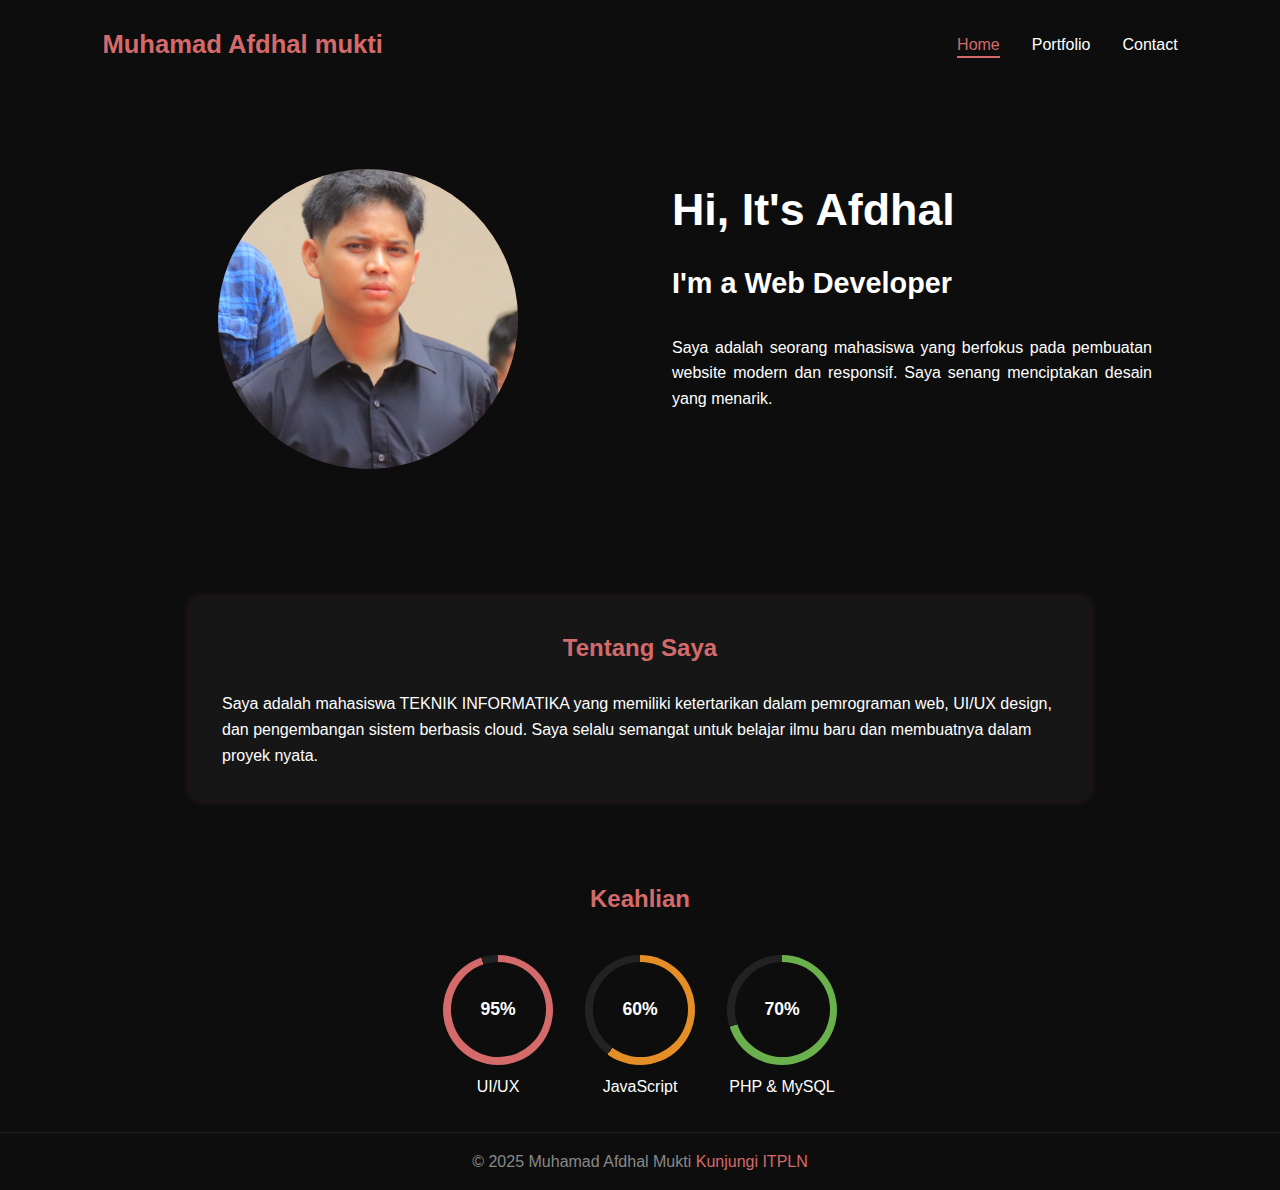
<file: index.html>
<!DOCTYPE html>
<html lang="id">
<head>
  <meta charset="UTF-8">
  <meta name="viewport" content="width=device-width, initial-scale=1.0">
  <title>Beranda | Portfolio Afdhal</title>
  <link rel="stylesheet" href="style.css">
</head>
<body>

  <header>
    <nav class="navbar">
      <h1 class="logo">Muhamad Afdhal mukti</h1>
      <ul class="nav-links">
        <li><a href="index.html" class="active">Home</a></li>
        <li><a href="portofolio.html">Portfolio</a></li>
        <li><a href="contact.html">Contact</a></li>
      </ul>
    </nav>
  </header>


  <section class="hero">
    <div class="hero-left">
      <div class="profile-circle">
        <img src="asset/Screenshot 2025-10-07 180210.png" alt="Foto Afdhal">
      </div>
    </div>
    <div class="hero-right">
      <h1>Hi, It's Afdhal</h1>
      <h2>I'm a Web Developer</h2>
      <p>
        Saya adalah seorang mahasiswa   yang berfokus pada pembuatan website modern dan responsif.
        Saya senang menciptakan desain yang menarik.
      </p>
      <div class="social-icons">
        <a href="#"><i class="fab fa-linkedin-in"></i></a>
        <a href="#"><i class="fab fa-github"></i></a>
        <a href="#"><i class="fab fa-dribbble"></i></a>
        <a href="#"><i class="fab fa-instagram"></i></a>
      </div>
      
    </div>
  </section>

  <section class="about">
    <h2>Tentang Saya</h2>
    <p>
      Saya adalah mahasiswa TEKNIK INFORMATIKA yang memiliki ketertarikan dalam pemrograman web,
      UI/UX design, dan pengembangan sistem berbasis cloud. Saya selalu semangat untuk belajar ilmu baru dan membuatnya dalam proyek nyata.
    </p>
  </section>


  <section class="skills">
    <h2>Keahlian</h2>
    <div class="skills-container">
      <div class="skill">
        <div class="circle" style="--value:95; --color:#d46a6a;">
          <span>95%</span>
        </div>
        <p>UI/UX</p>
      </div>
      <div class="skill">
        <div class="circle" style="--value:60; --color:#e58e26;">
          <span>60%</span>
        </div>
        <p>JavaScript</p>
      </div>
      <div class="skill">
        <div class="circle" style="--value:70; --color:#6ab04c;">
          <span>70%</span>
        </div>
        <p>PHP & MySQL</p>
      </div>
    </div>
  </section>

  <footer>
    <p>© 2025 Muhamad Afdhal Mukti  <a href="https://itpln.ac.id" target="_blank">Kunjungi ITPLN</a></p>
  </footer>
</body>
</html>
</file>
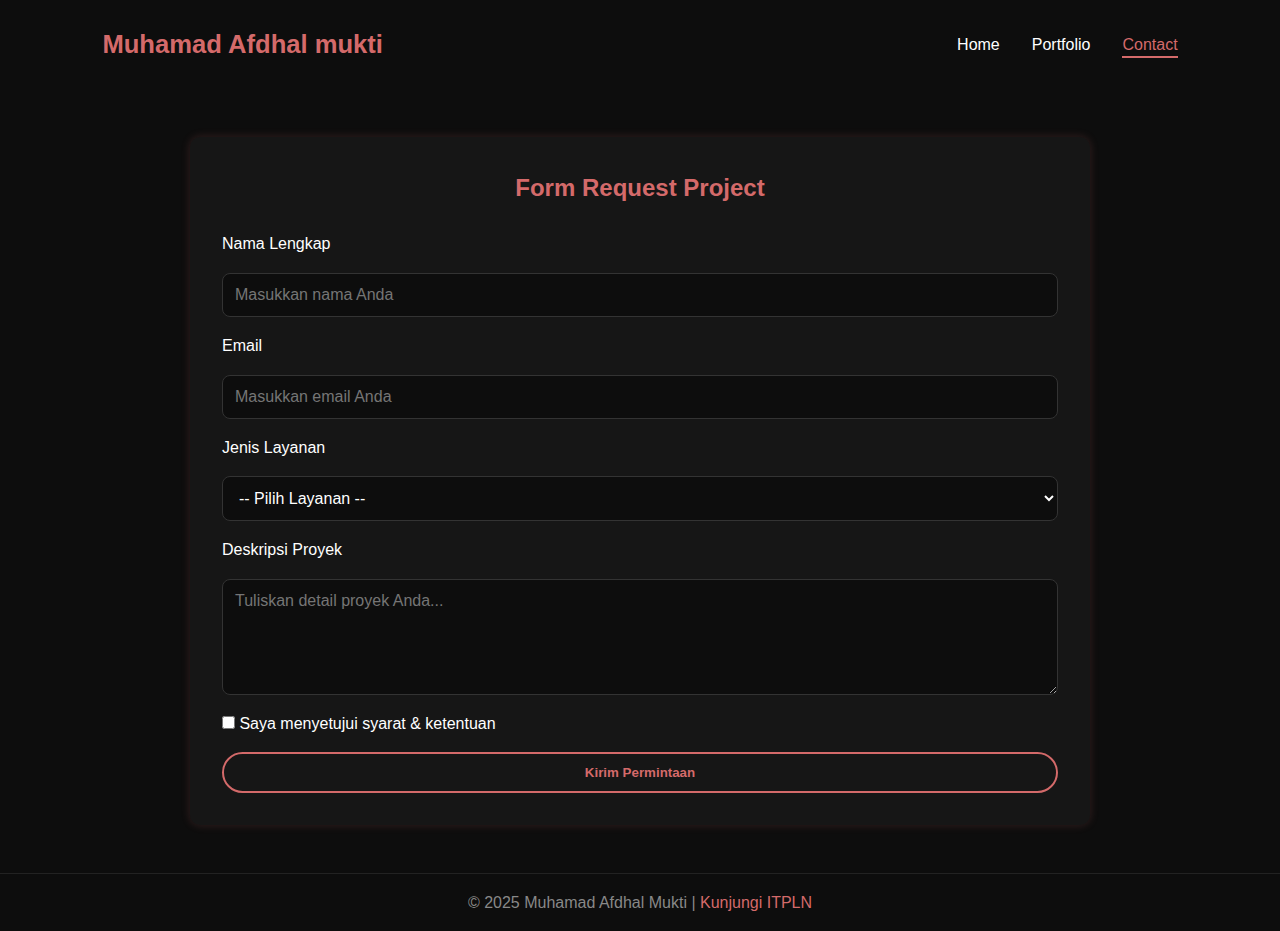
<file: contact.html>
<!DOCTYPE html>
<html lang="id">
<head>
  <meta charset="UTF-8">
  <meta name="viewport" content="width=device-width, initial-scale=1.0">
  <title>Kontak | Afdhal</title>
  <link rel="stylesheet" href="style.css">
</head>
<body>

  <header>
    <nav class="navbar">
      <h1 class="logo">Muhamad Afdhal mukti</h1>
      <ul class="nav-links">
        <li><a href="index.html">Home</a></li>
        <li><a href="portofolio.html">Portfolio</a></li>
        <li><a href="contact.html" class="active">Contact</a></li>
      </ul>
    </nav>
  </header>


  <section class="contact">
    <h2>Form Request Project</h2>
    
    
    <form class="contact-form">
      <label>Nama Lengkap</label>
      <input type="text" placeholder="Masukkan nama Anda" required>

      <label>Email</label>
      <input type="email" placeholder="Masukkan email Anda" required>

      <label>Jenis Layanan</label>
      <select required>
        <option value="">-- Pilih Layanan --</option>
        <option value="website">Pembuatan Website</option>
        <option value="uiux">Desain UI/UX</option>
        <option value="konsultasi">Konsultasi Teknologi</option>
      </select>

      <label>Deskripsi Proyek</label>
      <textarea rows="5" placeholder="Tuliskan detail proyek Anda..."></textarea>

      <label class="check">
        <input type="checkbox" required> Saya menyetujui syarat & ketentuan
      </label>

      <button type="submit">Kirim Permintaan</button>
    </form>
  </section>


  <footer>
    <p>© 2025 Muhamad Afdhal Mukti | <a href="https://itpln.ac.id" target="_blank">Kunjungi ITPLN</a></p>
  </footer>
</body>
</html>
</file>
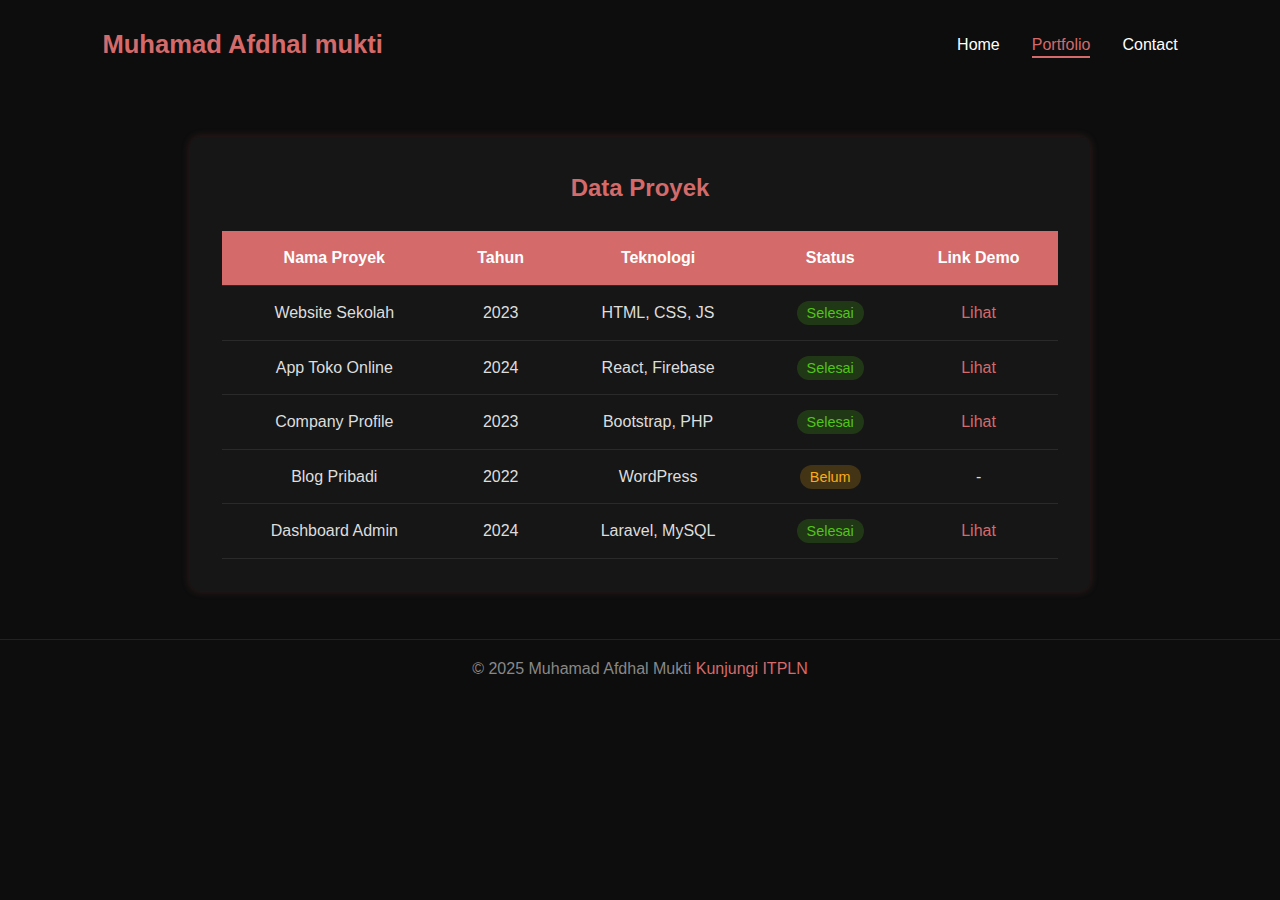
<file: portofolio.html>
<!DOCTYPE html>
<html lang="id">
<head>
  <meta charset="UTF-8">
  <meta name="viewport" content="width=device-width, initial-scale=1.0">
  <title>Portfolio | Afdhal</title>
  <link rel="stylesheet" href="style.css">
</head>
<body>

  <header>
    <nav class="navbar">
      <h1 class="logo">Muhamad Afdhal mukti</h1>
      <ul class="nav-links">
        <li><a href="index.html">Home</a></li>
        <li><a href="portfolio.html" class="active">Portfolio</a></li>
        <li><a href="contact.html">Contact</a></li>
      </ul>
    </nav>
  </header>

  <section class="portfolio">
    <h2>Data Proyek</h2>
    
    <div class="table-container">
      <table>
        <thead>
          <tr>
            <th>Nama Proyek</th>
            <th>Tahun</th>
            <th>Teknologi</th>
            <th>Status</th>
            <th>Link Demo</th>
          </tr>
        </thead>
        <tbody>
          <tr>
            <td>Website Sekolah</td>
            <td>2023</td>
            <td>HTML, CSS, JS</td>
            <td><span class="status done">Selesai</span></td>
            <td><a href=https://akademik.itpln.ac.id/gate/login">Lihat</a></td>
          </tr>
          <tr>
            <td>App Toko Online</td>
            <td>2024</td>
            <td>React, Firebase</td>
            <td><span class="status done">Selesai</span></td>
            <td><a href="https://akademik.itpln.ac.id/gate/login">Lihat</a></td>
          </tr>
          <tr>
            <td>Company Profile</td>
            <td>2023</td>
            <td>Bootstrap, PHP</td>
            <td><span class="status done">Selesai</span></td>
            <td><a href="https://akademik.itpln.ac.id/gate/login">Lihat</a></td>
          </tr>
          <tr>
            <td>Blog Pribadi</td>
            <td>2022</td>
            <td>WordPress</td>
            <td><span class="status pending">Belum</span></td>
            <td>-</td>
          </tr>
          <tr>
            <td>Dashboard Admin</td>
            <td>2024</td>
            <td>Laravel, MySQL</td>
            <td><span class="status done">Selesai</span></td>
            <td><a href="https://akademik.itpln.ac.id/gate/login">Lihat</a></td>
          </tr>
        </tbody>
      </table>
    </div>
  </section>


  <footer>
    <p>© 2025 Muhamad Afdhal Mukti  <a href="https://itpln.ac.id" target="_blank">Kunjungi ITPLN</a></p>
  </footer>
</body>
</html>
</file>
<file: style.css>
* {
  margin: 0;
  padding: 0;
  box-sizing: border-box;
  font-family: "Poppins", sans-serif;
}
body {
  background: #0d0d0d;
  color: #fff;
  line-height: 1.6;
  overflow-x: hidden;
}


.navbar {
  display: flex;
  justify-content: space-between;
  align-items: center;
  padding: 1.5em 8%;
}
.logo {
  font-size: 1.6em;
  color: #d46a6a;
  font-weight: 700;
}
.nav-links {
  list-style: none;
  display: flex;
  gap: 2em;
}
.nav-links a {
  color: #fff;
  text-decoration: none;
  transition: 0.3s;
}
.nav-links a:hover,
.nav-links a.active {
  color: #d46a6a;
  border-bottom: 2px solid #d46a6a;
  padding-bottom: 3px;
}


.hero {
  display: flex;
  align-items: center;
  justify-content: center;
  padding: 5em 10%;
  gap: 4em;
  flex-wrap: wrap;
}
.hero-left { flex: 1; display: flex; justify-content: center; }
.profile-circle {
  width: 300px; height: 300px; border-radius: 50%;
  background: radial-gradient(circle, #8f4444, #2a0000);
  display: flex; align-items: center; justify-content: center; overflow: hidden;
}
.profile-circle img { width: 100%; border-radius: 20%; }

.hero-right { flex: 1;
  max-width: 700px;
  text-align: left;       
  display: flex;
  flex-direction: column;
  align-items: flex-start;}
.hero-right h1 {
   font-size: 2.8em;
    font-weight: 00; }
.hero-right h2 {
   font-size: 1.8em; 
   font-weight: 600; 
   margin: 0.5em 0 1em; 
  }
.hero-right p { font-size: 1em; color: #ffffff; margin-bottom: 1.8em; text-align: justify; }



.social-icons { display: flex; gap: 1em; margin-bottom: 1.5em; }
.social-icons a {
  color: #d46a6a; font-size: 1.4em; transition: 0.3s;
}
.social-icons a:hover { color: #fff; transform: scale(1.1); }
.hire-btn, button {
  background: transparent; border: 2px solid #d46a6a; color: #d46a6a;
  padding: 0.8em 2.2em; border-radius: 30px; cursor: pointer;
  font-weight: 600; transition: 0.3s;
}
.hire-btn:hover, button:hover { background: #d46a6a; color: #fff; }


.about, .portfolio, .contact {
  max-width: 900px;
  margin: 3em auto;
  padding: 2em;
  background: #161616;
  border-radius: 10px;
  box-shadow: 0 0 10px rgba(212, 106, 106, 0.2);
}
.about h2, .portfolio h2, .contact h2 {
  color: #d46a6a;
  text-align: center;
  margin-bottom: 1em;
}


.skills { text-align: center; padding: 2em 0; }
.skills h2 { color: #d46a6a; margin-bottom: 1.5em; }
.skills-container {
  display: flex; justify-content: center; flex-wrap: wrap; gap: 2em;
}
.skill { display: flex; flex-direction: column; align-items: center; gap: 0.6em; }
.circle {
  --size: 110px;
  width: var(--size); height: var(--size); border-radius: 50%;
  background: conic-gradient(var(--color) calc(var(--value)*1%), #222 0%);
  display: flex; align-items: center; justify-content: center;
  font-weight: 600; font-size: 1.1em; position: relative;
}
.circle::before {
  content: ""; position: absolute;
  width: calc(var(--size) - 15px); height: calc(var(--size) - 15px);
  background: #0d0d0d; border-radius: 50%;
}
.circle span { position: relative; z-index: 1; }


.portfolio table {
  width: 100%; border-collapse: collapse; color: #ddd;
}
th, td {
  padding: 14px; text-align: center; border-bottom: 1px solid #2a2a2a;
}
th { background: #d46a6a; color: #fff; }
td a { color: #d46a6a; text-decoration: none; font-weight: 500; }
td a:hover { text-decoration: underline; }
.status {
  padding: 4px 10px; border-radius: 20px; font-size: 0.9em;
}
.status.done { background: rgba(82,196,26,0.2); color: #52c41a; }
.status.pending { background: rgba(250,173,20,0.2); color: #faad14; }


.contact-form {
  display: flex; flex-direction: column; gap: 1em;
}
.contact-form input, .contact-form select, .contact-form textarea {
  padding: 12px; border-radius: 8px; border: 1px solid #333;
  background: #0d0d0d; color: #fff; font-size: 1em; transition: 0.3s;
}
.contact-form input:focus, .contact-form select:focus, .contact-form textarea:focus {
  border-color: #d46a6a;
}


footer {
  text-align: center; padding: 1em; color: #888;
  border-top: 1px solid #222; background: #0d0d0d;
}
footer a { color: #d46a6a; text-decoration: none; }
footer a:hover { text-decoration: underline; }


@media (max-width:900px) {
  .hero { flex-direction: column; text-align: center; }
  .hero-right { max-width: 100%; }
}
@media (max-width:768px) {
  th, td { padding: 10px; font-size: 0.9em; }
}
</file>
